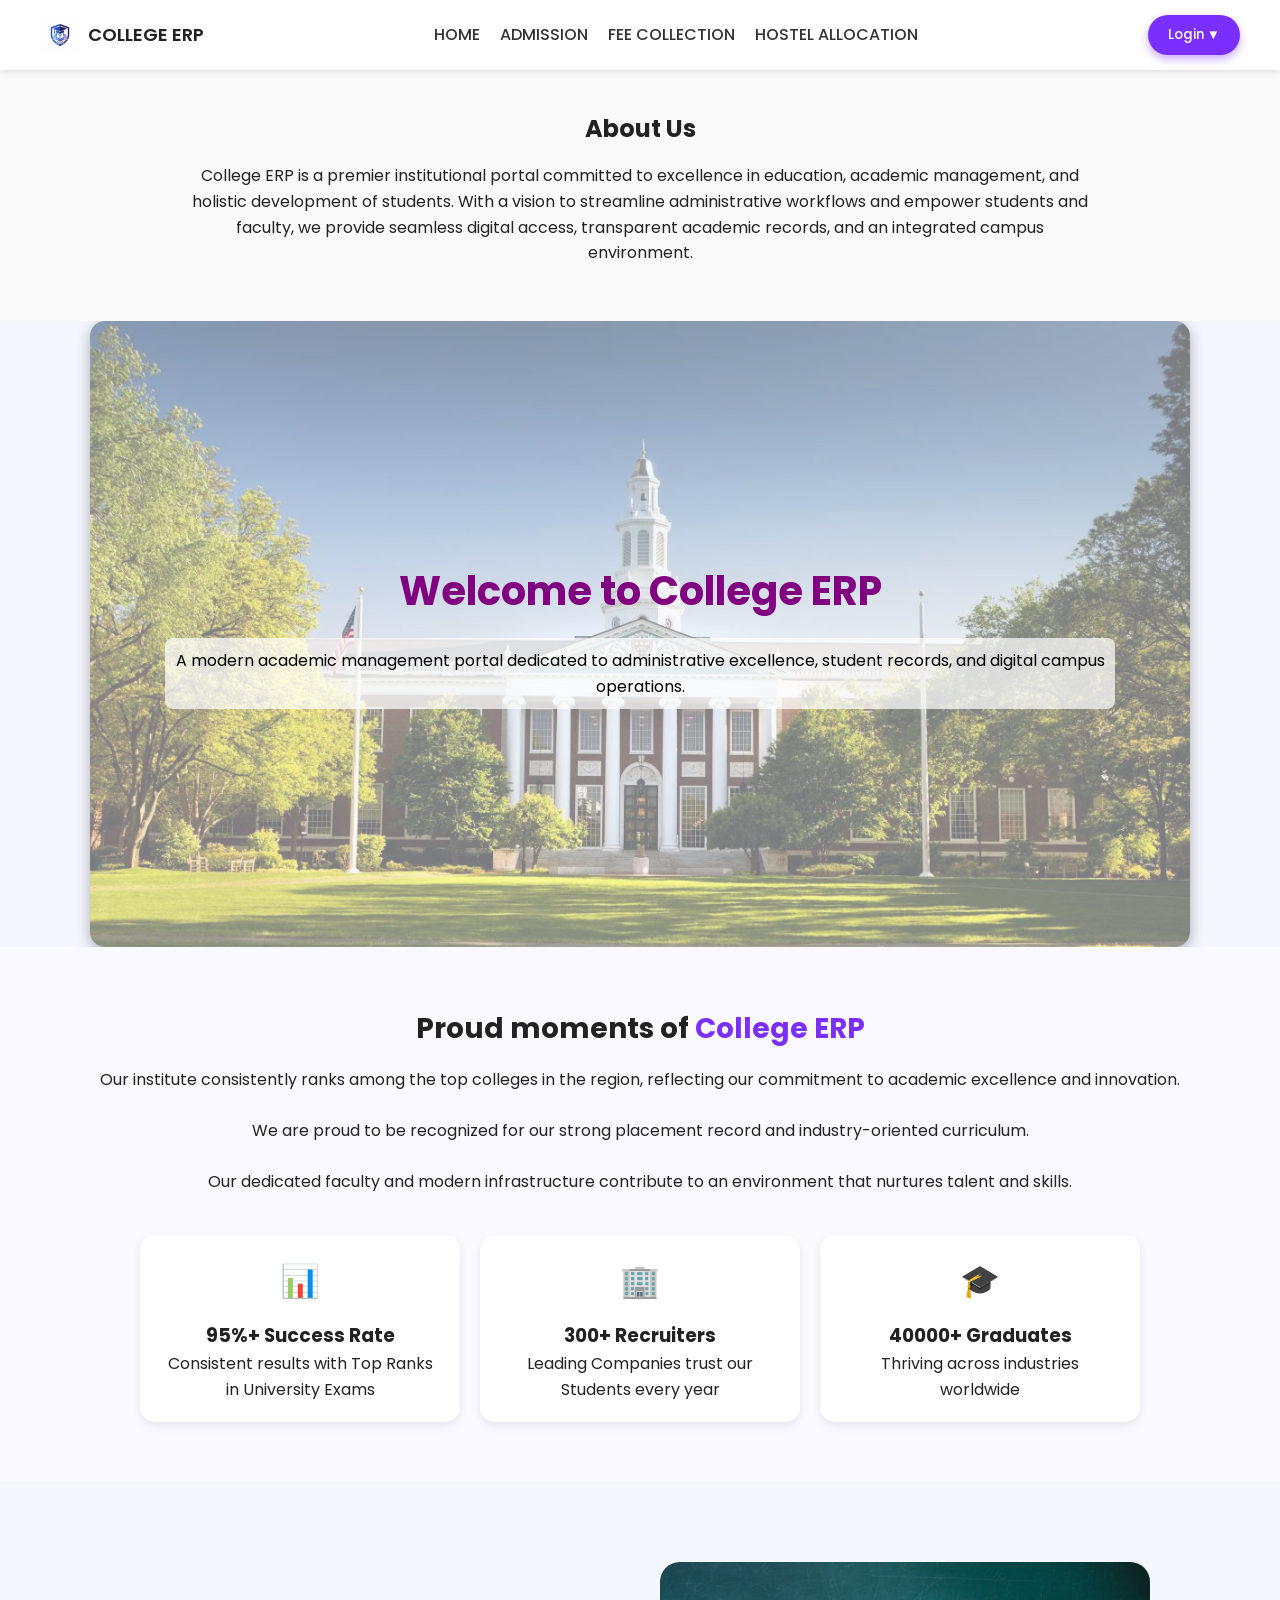
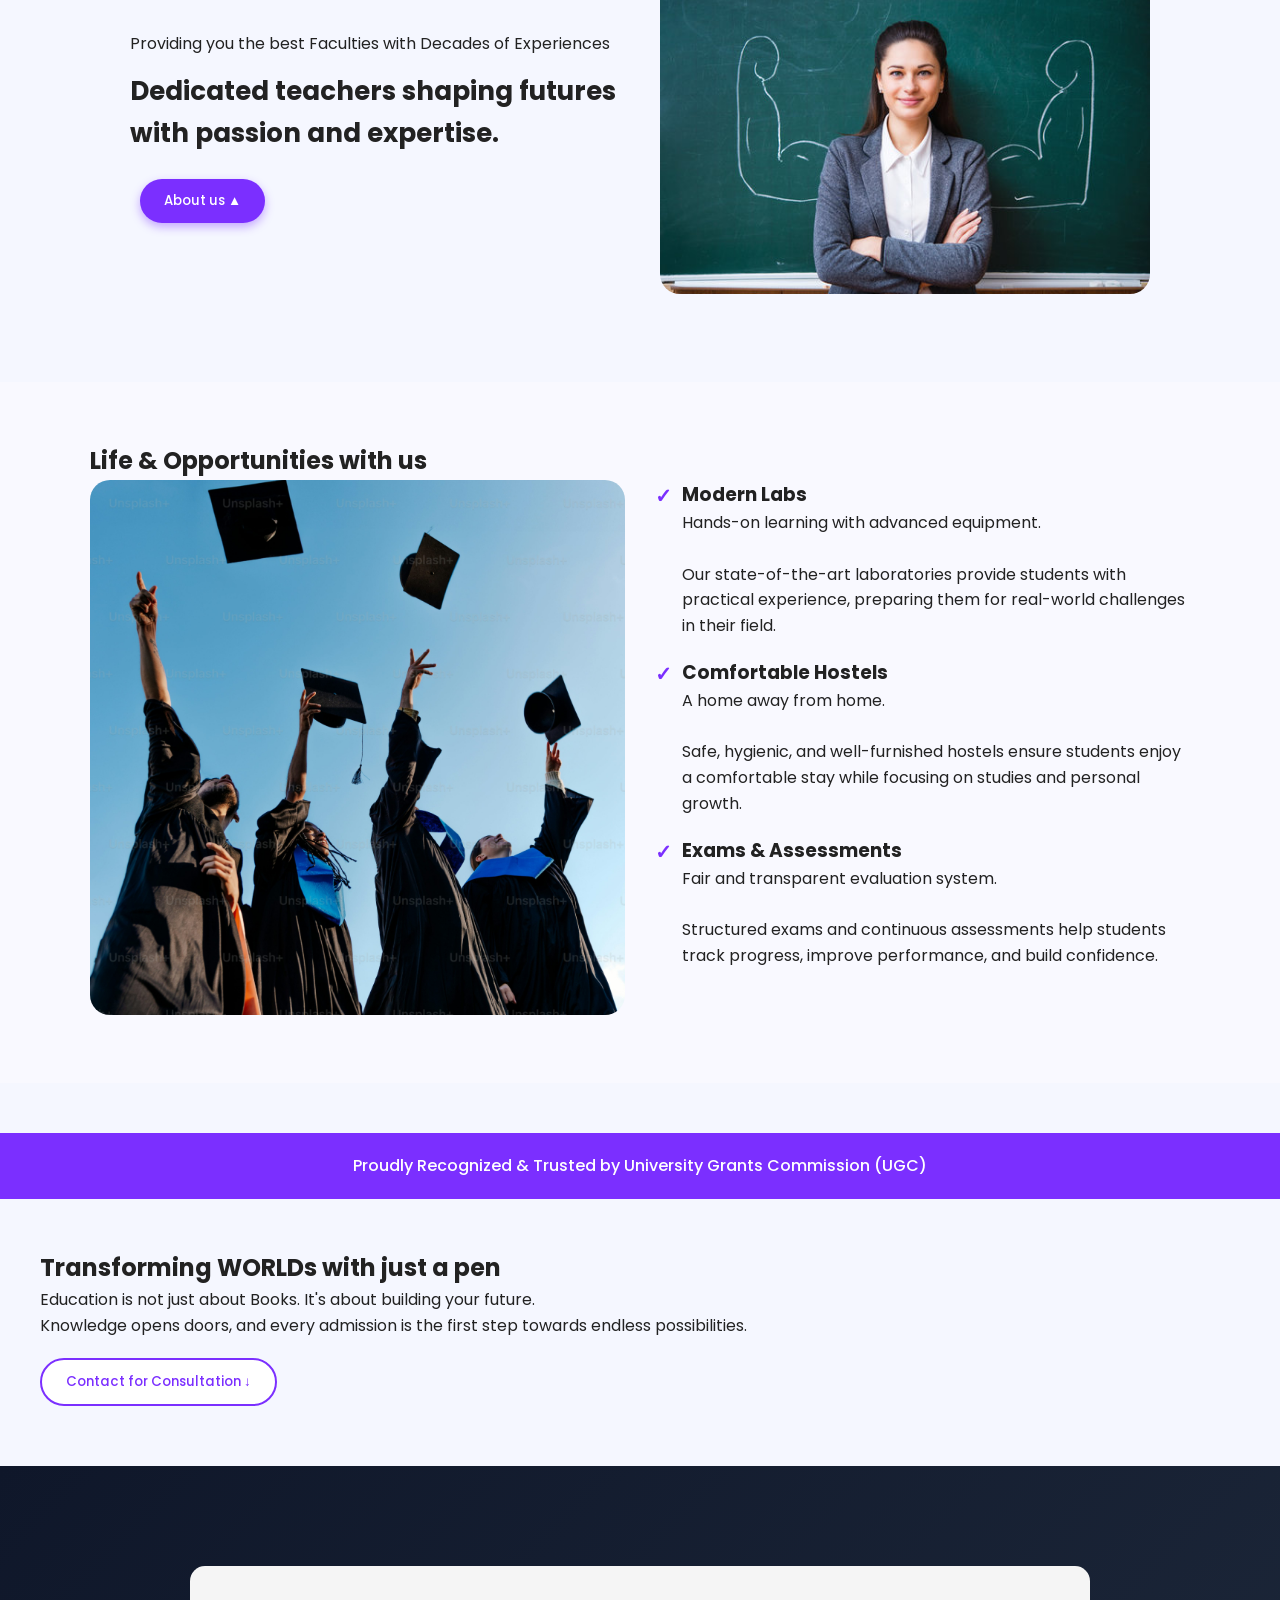
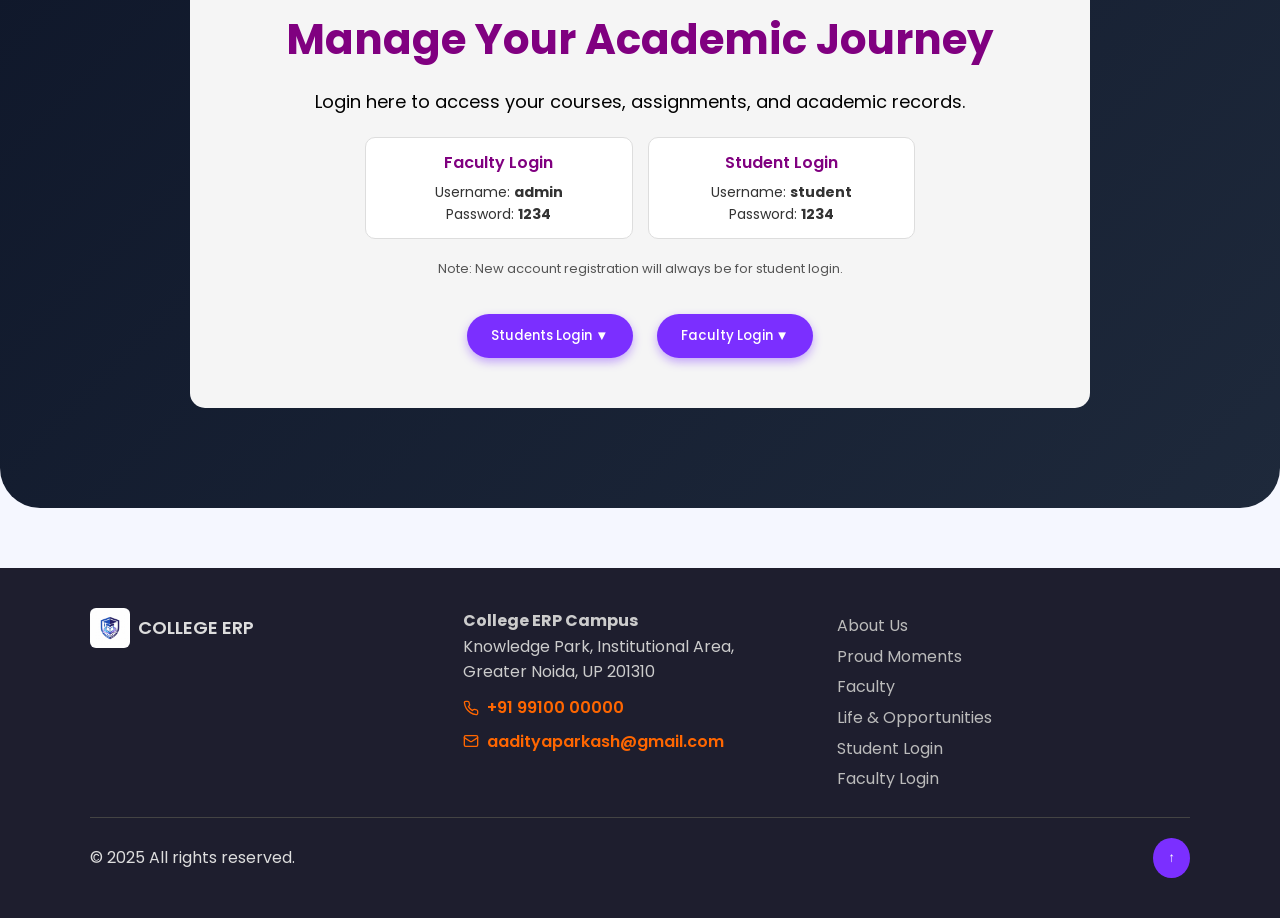
<file: public/index.html>
<!DOCTYPE html>
<html lang="en">
<head>
    <meta charset="UTF-8">
    <meta name="viewport" content="width=device-width, initial-scale=1.0">
    <title>College ERP - University Website</title>
    <link rel="stylesheet" href="css/nstyles.css">
    <link href="https://fonts.googleapis.com/css2?family=Poppins:wght@300;400;500;600;700&display=swap" rel="stylesheet">
    <style>
        html {
            scroll-behavior: smooth;
        }

        /* Fix scroll alignment so section titles aren’t hidden under navbar */
        #home, #about, #admission, #faculty, #hostel, #login-section {
            scroll-margin-top: 80px;
        }

        /* College Banner Container Fix */
        .college-banner {
            position: relative;
            text-align: center;
            color: #fff;
            overflow: hidden; /* ✅ prevents zoomed image overflow */
            width: 100%;
            display: flex;
            justify-content: center;
            align-items: center;
        }

        /* Add background box */
        .banner-box {
            position: relative;
            width: 100%;
            max-width: 1100px;  /* Keeps it centered on big screens */
            border-radius: 15px;
            overflow: hidden;
            box-shadow: 0 4px 15px rgba(0,0,0,0.3);
        }

        /* Zoom effect for banner background image */
        .banner-box img {
            width: 100%;
            height: auto;
            object-fit: cover;
            opacity: 0.5;
            transition: transform 0.3s ease-in-out;
        }

        /* Text inside box */
        .banner-text {
            position: absolute;
            top: 50%;
            left: 50%;
            transform: translate(-50%,-50%);
            padding: 20px;
            text-align: center;
            width: 90%;
        }

        .banner-text h1 {
            font-size: 2.5rem;
            font-weight: 700;
            color: purple;
        }

        .banner-text p {
            font-size: 1rem;
            margin-top: 15px;
            color: black;
            background: rgba(255,255,255,0.7);
            padding: 10px;
            border-radius: 8px;
        }

        /* Extra zoom for mobile */
        @media (max-width: 768px) {
            .banner-box img {
                transform: scale(1.2);
            }
            .banner-text h1 {
                font-size: 1.8rem;
            }
            .banner-text p {
                font-size: 0.9rem;
            }
        }

        /* Extra zoom for desktop */
        @media (min-width: 1024px) {
            .banner-box img {
                transform: scale(1.05);
            }
        }

        /* Prevent horizontal scroll globally */
        body {
            overflow-x: hidden;
        }
    </style>
</head>
<body>

    <!-- Navigation -->
    <nav class="navbar">
        <div class="nav-container">
            <div class="logo">
                <img src="assets/logo.png" alt="College ERP Logo" style="height:40px; width:auto; border-radius:6px; margin-right:8px;">
                <span class="logo-text">COLLEGE ERP</span>
            </div>
            
            <ul class="nav-menu">
                <li><a href="#home">HOME</a></li>
                <li><a href="#admission">ADMISSION</a></li>
                <li><a href="#fee">FEE COLLECTION</a></li>
                <li><a href="#hostel">HOSTEL ALLOCATION</a></li>
            </ul>
            
            <button class="login-btn" onclick="document.getElementById('login-section').scrollIntoView({behavior:'smooth'})">Login ▼</button>
        </div>
    </nav>

    <!-- About Us Section -->
    <section class="about-top" id="about" style="background:#f9f9f9; padding:40px 20px; text-align:center;">
        <h2>About Us</h2>
        <p style="max-width:900px; margin:15px auto; font-size:16px; line-height:1.6;">
            College ERP is a premier institutional portal committed to excellence in education, academic management, and holistic development of students. 
            With a vision to streamline administrative workflows and empower students and faculty, we provide seamless digital access, 
            transparent academic records, and an integrated campus environment.
        </p>
    </section>

    <!-- Top Background Section with Image inside a Box -->
    <section class="college-banner" id="home">
        <div class="banner-box">
            <img src="assets/college-bg.jpg" alt="College">
            <div class="banner-text">
                <h1>Welcome to College ERP</h1>
                <p>A modern academic management portal dedicated to administrative excellence, student records, and digital campus operations.</p>
            </div>
        </div>
    </section>

    <!-- Remaining sections unchanged -->
    <!-- Proud moments of College ERP Section -->
    <section class="about" id="admission">
        <div class="about-container">
            <div class="about-header">
                <h2>Proud moments of <span class="highlight">College ERP</span></h2>
                <p>Our institute consistently ranks among the top colleges in the region, reflecting our commitment to academic excellence and innovation.<br><br>
                We are proud to be recognized for our strong placement record and industry-oriented curriculum.<br><br>
                Our dedicated faculty and modern infrastructure contribute to an environment that nurtures talent and skills.</p>
            </div>
            
            <div class="stats-grid">
                <div class="stat-card">
                    <div class="stat-icon">📊</div>
                    <div class="stat-content">
                        <h3>95%+ Success Rate</h3>
                        <p>Consistent results with Top Ranks in University Exams</p>
                    </div>
                </div>
                
                <div class="stat-card">
                    <div class="stat-icon">🏢</div>
                    <div class="stat-content">
                        <h3>300+ Recruiters</h3>
                        <p>Leading Companies trust our Students every year</p>
                    </div>
                </div>
                
                <div class="stat-card">
                    <div class="stat-icon">🎓</div>
                    <div class="stat-content">
                        <h3>40000+ Graduates</h3>
                        <p>Thriving across industries worldwide</p>
                    </div>
                </div>
            </div>
        </div>
    </section>

    <!-- Dedicated teachers section -->
    <section class="cta" id="faculty">
        <div class="cta-container">
            <div class="cta-content">
                <p class="cta-subtitle">Providing you the best Faculties with Decades of Experiences</p>
                <h2>Dedicated teachers shaping futures with passion and expertise.</h2>
                <button class="btn-primary" id="about-btn">About us ▲</button>
            </div>
            <div class="cta-image">
                <img src="assets/teacher.jpg" alt="Dedicated teacher" onerror="this.style.display='none'">
            </div>
        </div>
    </section>

    <!-- Life & Opportunities Section -->
    <section class="features" id="hostel">
        <div class="features-container">
            <h2>Life & Opportunities with us</h2>
            <div class="features-content" style="display:flex; gap:30px; align-items:flex-start;">
                <div class="features-image">
                    <img src="assets/college-life.jpg" alt="Campus Map" onerror="this.style.display='none'">
                </div>
                <div class="features-list" style="flex:1;">
                    <div class="feature-item">
                        <div class="feature-icon">✓</div>
                        <div class="feature-content">
                            <h3>Modern Labs</h3>
                            <p>Hands-on learning with advanced equipment.<br><br>Our state-of-the-art laboratories provide students with practical experience, preparing them for real-world challenges in their field.</p>
                        </div>
                    </div>
                    
                    <div class="feature-item">
                        <div class="feature-icon">✓</div>
                        <div class="feature-content">
                            <h3>Comfortable Hostels</h3>
                            <p>A home away from home.<br><br>Safe, hygienic, and well-furnished hostels ensure students enjoy a comfortable stay while focusing on studies and personal growth.</p>
                        </div>
                    </div>
                    
                    <div class="feature-item">
                        <div class="feature-icon">✓</div>
                        <div class="feature-content">
                            <h3>Exams & Assessments</h3>
                            <p>Fair and transparent evaluation system.<br><br>Structured exams and continuous assessments help students track progress, improve performance, and build confidence.</p>
                        </div>
                    </div>
                </div>
            </div>
        </div>
    </section>

    <!-- Placement Records -->
    <section class="ugc" style="margin-top:50px;">
        <div class="ugc-content">
            <p>Proudly Recognized & Trusted by University Grants Commission (UGC)</p>
        </div>
    </section>

    <!-- Contact for Consultation -->
    <section class="services" style="margin:50px 0; padding-left:40px;">
        <div class="services-content">
            <h1>Transforming WORLDs with just a pen</h1>
            <p>Education is not just about Books. It's about building your future.<br>
            Knowledge opens doors, and every admission is the first step towards endless possibilities.</p>
            <button class="btn-secondary" id="contact-btn">Contact for Consultation ↓</button>
        </div>
    </section>

    <!-- Hero Section (Login) -->
    <section class="hero" id="login-section" style="margin:60px 0;">
        <div class="hero-content" style="background:#f5f5f5; padding:40px; border-radius:15px; max-width:900px; margin:auto; text-align:center;">
            <h1 style="color:purple;">Manage Your Academic Journey</h1>
            <p style="color:black;">Login here to access your courses, assignments, and academic records.</p>
            <div style="display:flex; justify-content:center; gap:15px; margin:20px auto; flex-wrap:wrap; max-width:550px;">
                <div style="background:#fff; border:1px solid #ddd; border-radius:10px; padding:12px 20px; text-align:center; min-width:200px; flex:1;">
                    <div style="font-weight:600; color:purple; margin-bottom:5px;">Faculty Login</div>
                    <div style="font-size:14px; color:#333;">Username: <strong>admin</strong></div>
                    <div style="font-size:14px; color:#333;">Password: <strong>1234</strong></div>
                </div>
                <div style="background:#fff; border:1px solid #ddd; border-radius:10px; padding:12px 20px; text-align:center; min-width:200px; flex:1;">
                    <div style="font-weight:600; color:purple; margin-bottom:5px;">Student Login</div>
                    <div style="font-size:14px; color:#333;">Username: <strong>student</strong></div>
                    <div style="font-size:14px; color:#333;">Password: <strong>1234</strong></div>
                </div>
            </div>
            <p style="font-size:13px; color:#555; margin-bottom:15px;">Note: New account registration will always be for student login.</p>
            <div class="hero-buttons">
                <button class="btn-primary" onclick="openLogin()">Students Login ▼</button>
                <button class="btn-primary" onclick="openLogin()">Faculty Login ▼</button>
            </div>
        </div>
    </section>

    <!-- Footer -->
    <footer class="footer">
        <div class="footer-container">
            <div class="footer-content">
                <div class="footer-section">
                    <div class="footer-logo">
                        <img src="assets/logo.png" alt="College ERP Logo" style="height:40px; width:auto; border-radius:6px; margin-right:8px;">
                        <span class="logo-text">COLLEGE ERP</span>
                    </div>
                </div>
                
                <div class="footer-section">
                    <address style="font-style:normal; line-height:1.6; color:#ccc; margin-bottom:10px;">
                        <strong>College ERP Campus</strong><br>
                        Knowledge Park, Institutional Area,<br>
                        Greater Noida, UP 201310
                    </address>
                    <div class="contact-info">
                        <a href="tel:+919910000000" style="display:flex; align-items:center; gap:8px; margin-bottom:8px; color:#ff6600; font-weight:600; text-decoration:none;">
                            <img src="assets/phone.svg" alt="Phone" width="16" height="16" style="display:inline-block;">
                            <span>+91 99100 00000</span>
                        </a>
                        <a href="mailto:aadityaparkash@gmail.com" style="display:flex; align-items:center; gap:8px; color:#ff6600; font-weight:600; text-decoration:none;">
                            <img src="assets/mail.svg" alt="Email" width="16" height="16" style="display:inline-block;">
                            <span>aadityaparkash@gmail.com</span>
                        </a>
                    </div>
                </div>
                
                <div class="footer-section">
                    <div class="footer-links">
                        <a href="#about" class="scroll-link">About Us</a>
                        <a href="#admission" class="scroll-link">Proud Moments</a>
                        <a href="#faculty" class="scroll-link">Faculty</a>
                        <a href="#hostel" class="scroll-link">Life & Opportunities</a>
                        <a href="#login-section" class="scroll-link">Student Login</a>
                        <a href="#login-section" class="scroll-link">Faculty Login</a>
                    </div>
                </div>
            </div>
            
            <div class="footer-bottom">
                <p>© 2025 All rights reserved.</p>
                <button class="scroll-top">↑</button>
            </div>
        </div>
    </footer>

    <script>
        document.getElementById('about-btn').addEventListener('click', () => {
            window.scrollTo({ top: 0, behavior: 'smooth' });
        });

        document.getElementById('contact-btn').addEventListener('click', () => {
            window.scrollTo({ top: document.body.scrollHeight, behavior: 'smooth' });
        });

        document.querySelector('.scroll-top').addEventListener('click', () => {
            window.scrollTo({ top: 0, behavior: 'smooth' });
        });

        document.querySelectorAll('.nav-menu a, .footer-links .scroll-link').forEach(link => {
            link.addEventListener('click', e => {
                const href = link.getAttribute('href');
                if (href && href.startsWith('#')) {
                    const target = document.querySelector(href);
                    if (target) {
                        e.preventDefault();
                        target.scrollIntoView({ behavior: 'smooth' });
                    }
                }
            });
        });

        function openLogin() {
            window.location.href = "login.html";
        }
    </script>

</body>
</html>
</file>
<file: public/css/nstyles.css>
/* General Styles */
* {
    margin: 0;
    padding: 0;
    box-sizing: border-box;
    font-family: "Poppins", sans-serif;
}

body {
    background: #f5f7ff;
    color: #222;
    line-height: 1.6;
}

/* Navbar */
.navbar {
    background: #fff;
    padding: 15px 40px;
    position: sticky;
    top: 0;
    width: 100%;
    z-index: 1000;
    box-shadow: 0 2px 5px rgba(0,0,0,0.1);
}

.nav-container {
    display: flex;
    justify-content: space-between;
    align-items: center;
}

.logo {
    display: flex;
    align-items: center;
}

.logo-circle {
    width: 32px;
    height: 32px;
    border-radius: 50%;
    background: #7b2fff;
    margin-right: 10px;
}

.logo-text {
    font-weight: 600;
    font-size: 18px;
}

.nav-menu {
    display: flex;
    list-style: none;
    gap: 20px;
}

.nav-menu li a {
    text-decoration: none;
    color: #333;
    font-weight: 500;
    transition: 0.3s;
}

.nav-menu li a:hover {
    color: #7b2fff;
}

.login-btn {
    background: #7b2fff;
    color: #fff;
    border: none;
    padding: 10px 20px;
    border-radius: 20px;
    font-weight: 500;
    cursor: pointer;
    box-shadow: 0 4px 10px rgba(123,47,255,0.4);
    transition: 0.3s;
}

.login-btn:hover {
    background: #5a1fcc;
}

/* Hero Section */
.hero {
    background: linear-gradient(135deg,#0f172a,#1e293b);
    color: #fff;
    text-align: center;
    padding: 100px 20px;
    border-radius: 0 0 40px 40px;
}

.hero h1 {
    font-size: 42px;
    font-weight: 700;
}

.hero p {
    margin: 15px 0;
    font-size: 18px;
    color: #cbd5e1;
}

.hero-buttons {
    margin-top: 25px;
}

.btn-primary {
    background: #7b2fff;
    color: #fff;
    border: none;
    padding: 12px 24px;
    margin: 10px;
    border-radius: 25px;
    font-weight: 500;
    cursor: pointer;
    box-shadow: 0 4px 10px rgba(123,47,255,0.4);
    transition: 0.3s;
}

.btn-primary:hover {
    background: #5a1fcc;
}

.btn-secondary {
    background: #fff;
    color: #7b2fff;
    border: 2px solid #7b2fff;
    padding: 12px 24px;
    margin-top: 20px;
    border-radius: 25px;
    font-weight: 500;
    cursor: pointer;
    transition: 0.3s;
}

.btn-secondary:hover {
    background: #7b2fff;
    color: #fff;
}

/* Companies Section */
.companies {
    text-align: center;
    padding: 40px 20px;
    background: #fff;
}

.companies-text {
    font-weight: 500;
    margin-bottom: 20px;
}

.companies-logos img {
    max-height: 40px;
    margin: 10px 20px;
    opacity: 0.8;
    transition: 0.3s;
}

.companies-logos img:hover {
    opacity: 1;
}

/* About Section */
.about {
    padding: 60px 20px;
    background: #f9f9ff;
}

.about-header {
    text-align: center;
    margin-bottom: 40px;
}

.about-header h2 {
    font-size: 28px;
    margin-bottom: 15px;
}

.about-header .highlight {
    color: #7b2fff;
}

.stats-grid {
    display: grid;
    grid-template-columns: repeat(auto-fit,minmax(250px,1fr));
    gap: 20px;
    max-width: 1000px;
    margin: auto;
}

.stat-card {
    background: #fff;
    padding: 20px;
    border-radius: 15px;
    box-shadow: 0 4px 10px rgba(0,0,0,0.08);
    text-align: center;
}

.stat-icon {
    font-size: 32px;
    margin-bottom: 15px;
}

/* UGC */
.ugc {
    background: #7b2fff;
    color: #fff;
    padding: 20px;
    text-align: center;
    font-weight: 500;
}

/* CTA */
.cta-container {
    display: flex;
    flex-wrap: wrap;
    align-items: center;
    padding: 60px 20px;
    max-width: 1100px;
    margin: auto;
}

.cta-content {
    flex: 1;
    padding: 20px;
}

.cta-content h2 {
    margin: 15px 0;
    font-size: 26px;
}

.cta-image {
    flex: 1;
    padding: 20px;
}

.cta-image img {
    max-width: 100%;
    border-radius: 20px;
}

/* Features */
.features {
    padding: 60px 20px;
    background: #f9f9ff;
}

.features-container {
    max-width: 1100px;
    margin: auto;
}

.features-content {
    display: flex;
    flex-wrap: wrap;
    gap: 30px;
    align-items: flex-start;
}

.features-image {
    flex: 1;
    text-align: center;
}

.features-image img {
    max-width: 100%;
    border-radius: 20px;
}

.features-list {
    flex: 1;
}

.feature-item {
    display: flex;
    margin-bottom: 20px;
}

.feature-icon {
    font-size: 20px;
    margin-right: 10px;
    color: #7b2fff;
    font-weight: 700;
}

/* Footer */
.footer {
    background: #1e1e2e;
    color: #ddd;
    padding: 40px 20px;
}

.footer-container {
    max-width: 1100px;
    margin: auto;
}

.footer-content {
    display: grid;
    grid-template-columns: repeat(auto-fit,minmax(220px,1fr));
    gap: 20px;
    margin-bottom: 20px;
}

.footer-logo {
    display: flex;
    align-items: center;
}

.footer-logo .logo-circle {
    background: #7b2fff;
}

.footer-links a {
    display: block;
    text-decoration: none;
    color: #bbb;
    margin: 5px 0;
    transition: 0.3s;
}

.footer-links a:hover {
    color: #fff;
}

.footer-bottom {
    display: flex;
    justify-content: space-between;
    align-items: center;
    border-top: 1px solid #444;
    padding-top: 20px;
}

.scroll-top {
    background: #7b2fff;
    border: none;
    padding: 10px 15px;
    border-radius: 50%;
    color: #fff;
    cursor: pointer;
}

/* Responsive */
@media (max-width: 768px) {
    .nav-menu {
        display: none;
    }
    .cta-container {
        flex-direction: column;
    }
    .features-content {
        flex-direction: column;
    }
}
</file>
